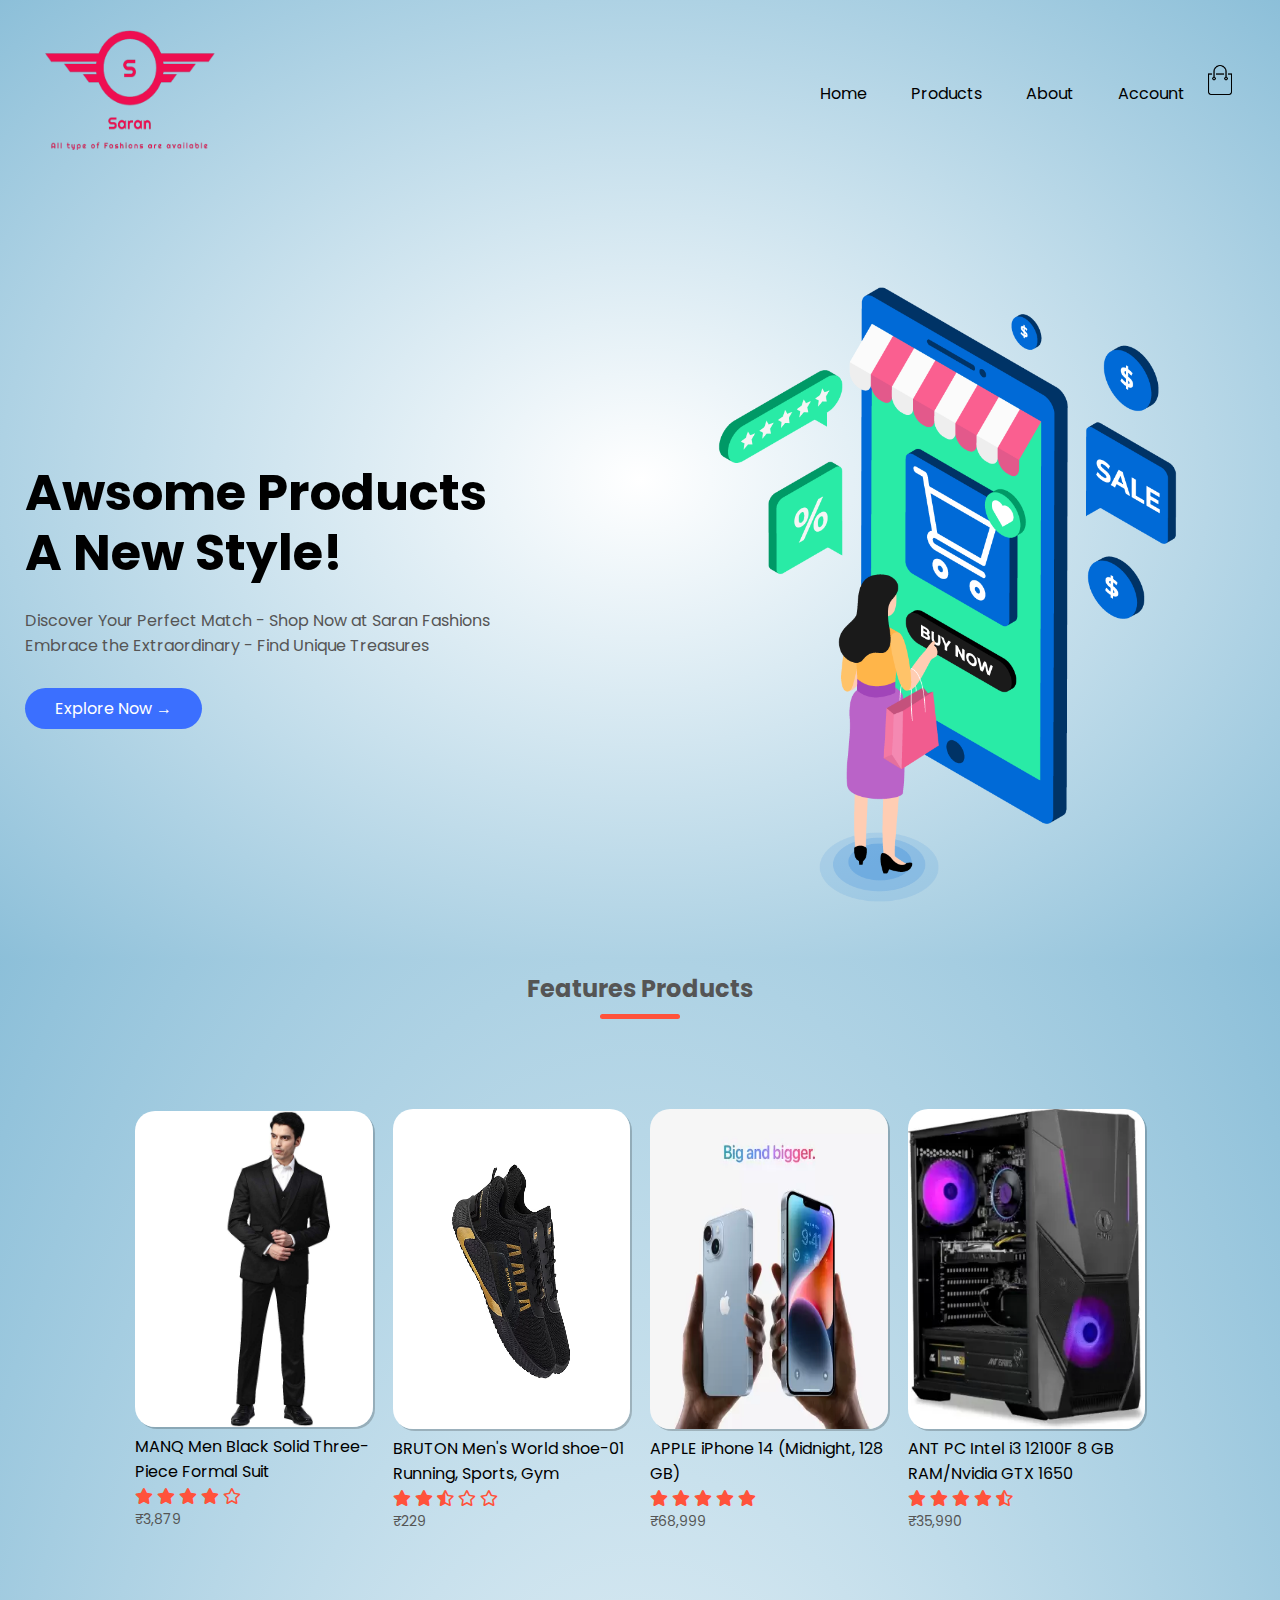
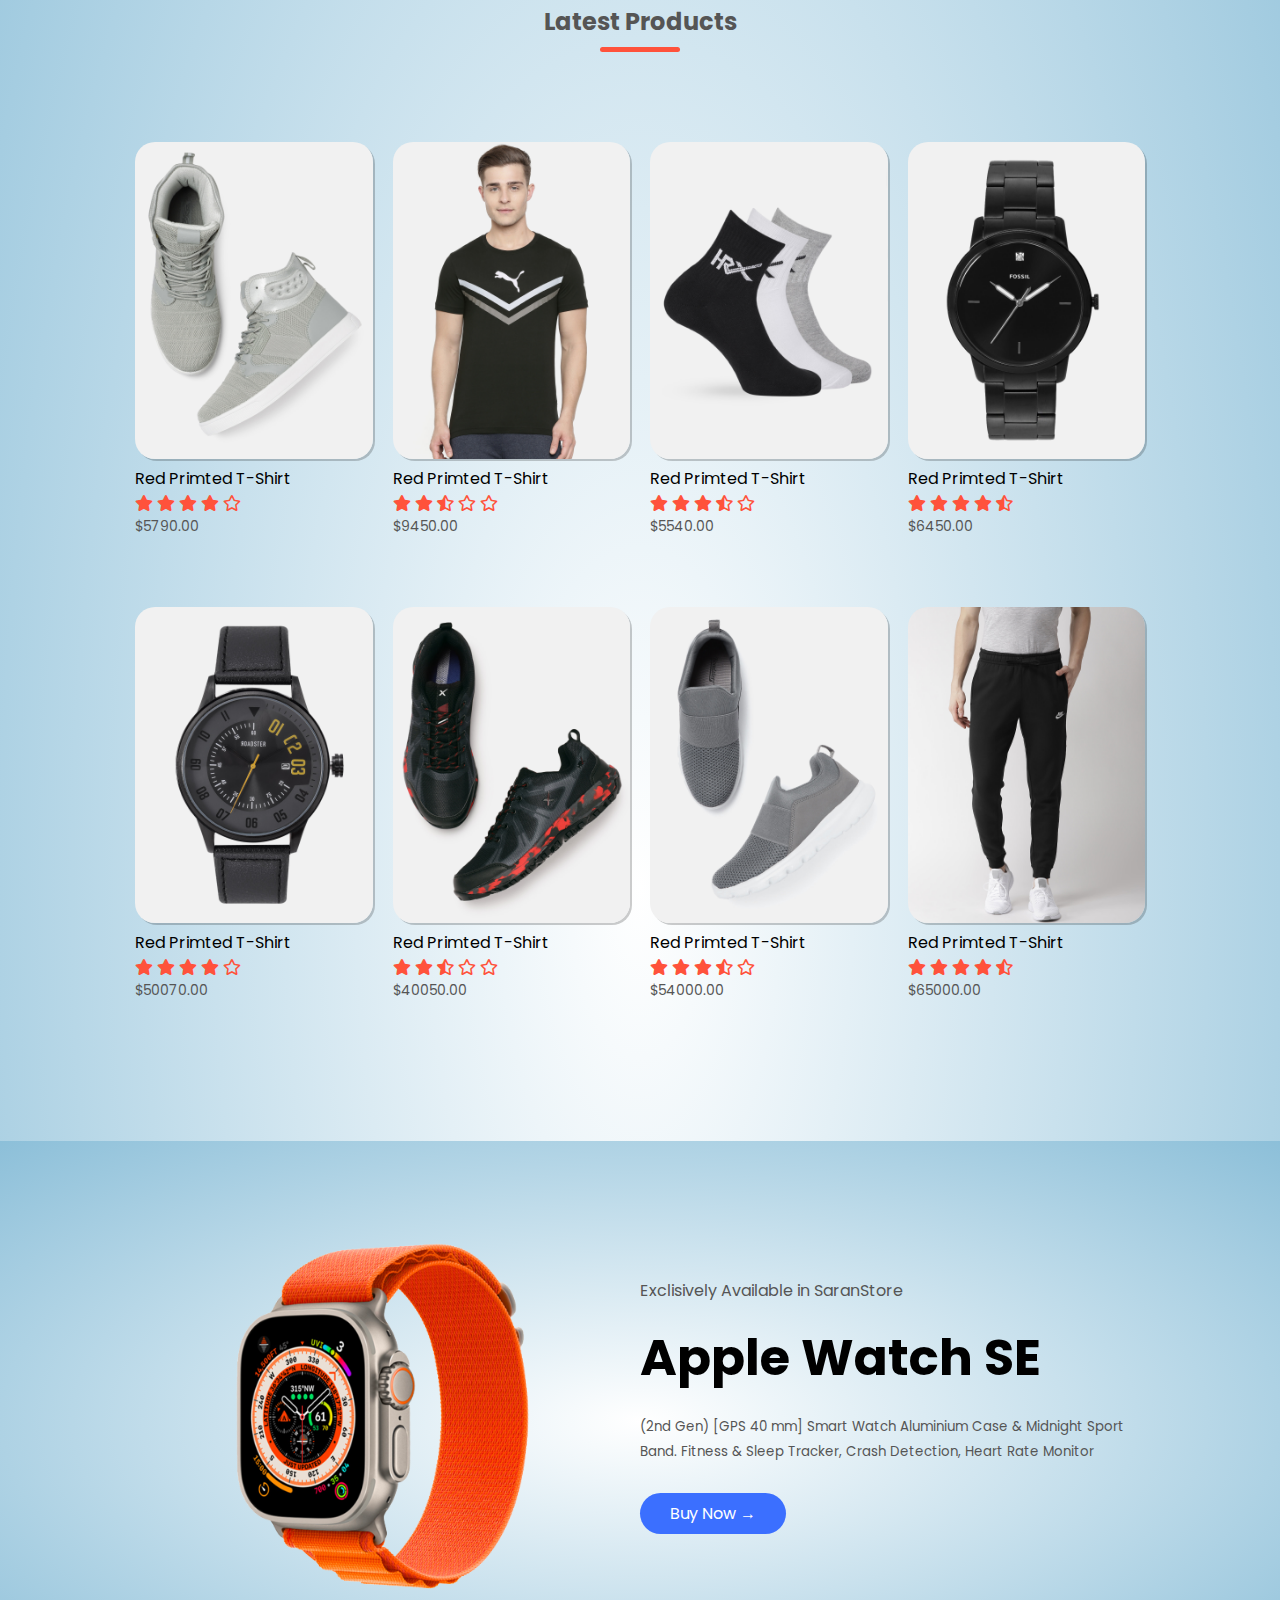
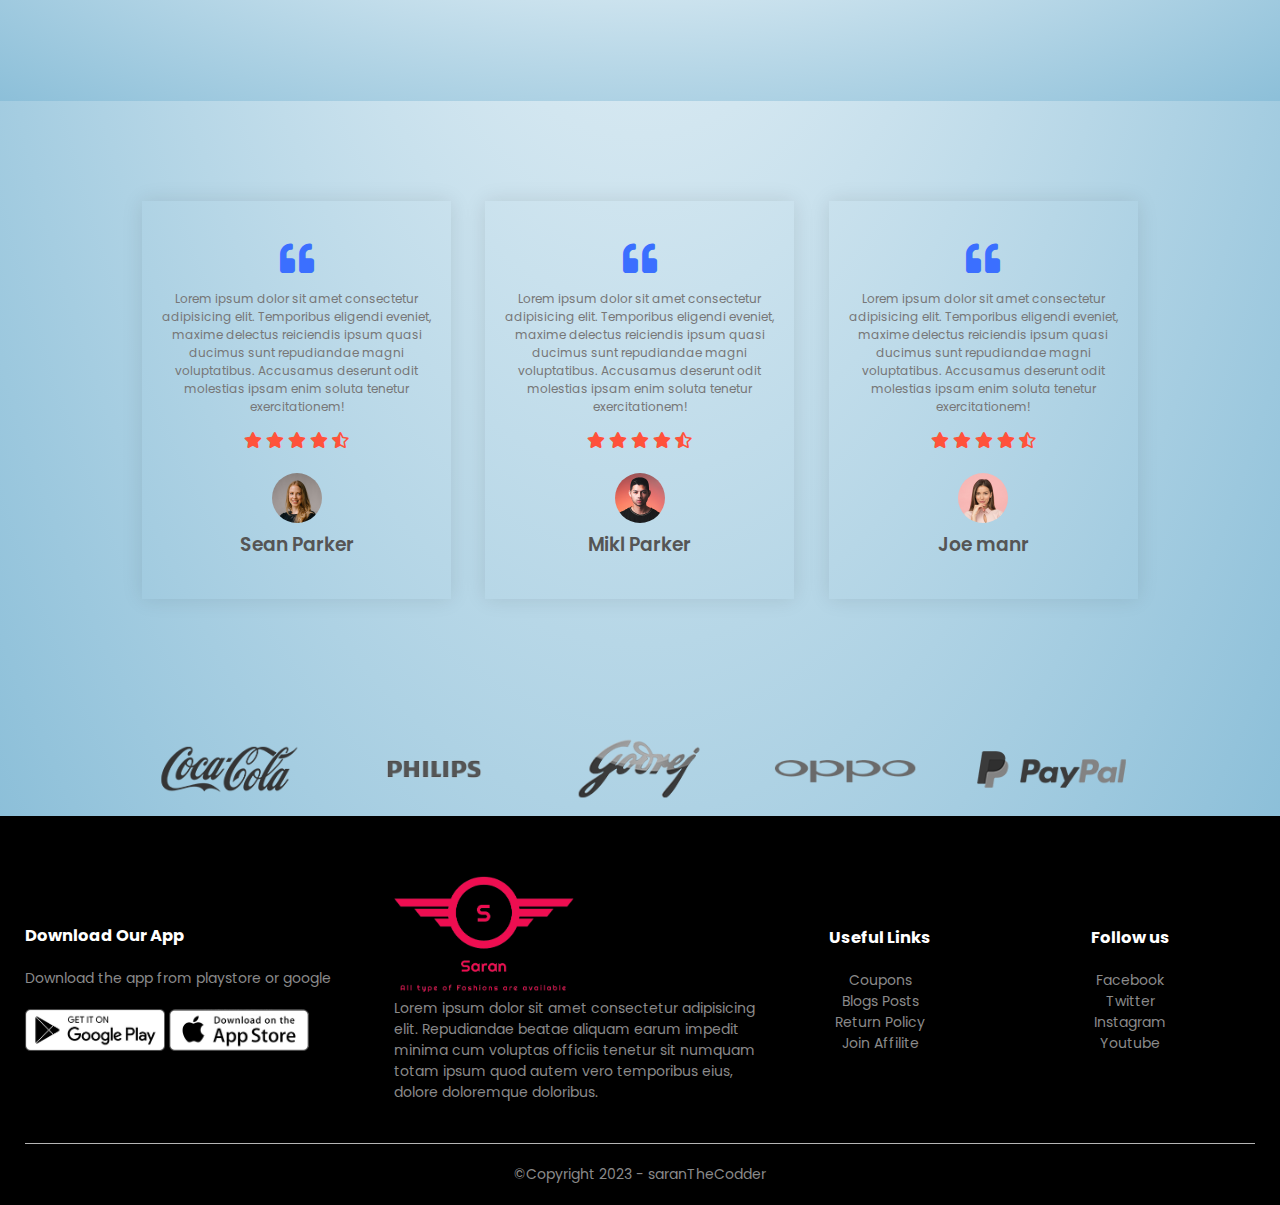
<file: index.html>
<!DOCTYPE html>
<html lang="en">
<head>
    <meta charset="UTF-8">
    <meta http-equiv="X-UA-Compatible" content="IE=edge">
    <meta name="viewport" content="width=device-width, initial-scale=1.0">
    <title>Ecommerce Web Design</title>
    <link rel="stylesheet" href="style.css">
    <link rel="preconnect" href="https://fonts.googleapis.com">
    <link rel="preconnect" href="https://fonts.gstatic.com" crossorigin>
    <link href="https://fonts.googleapis.com/css2?family=Poppins:wght@500&display=swap" rel="stylesheet">
    <link rel="stylesheet" href="https://cdnjs.cloudflare.com/ajax/libs/font-awesome/5.15.3/css/all.min.css">
</head>
<body>
    <div class="header">

    <div class="container">
        
        <div class="navbar">
            <div class="logo">
                <img src="./imageslogo/Saranlogoup.png" width="170px" height="120px">
            </div>
            <nav>
                <ul id="MenuItems">
                    <li><a href="/index.html">Home</a></li>
                    <li><a href="./pages/products.html">Products</a></li>
                    <li><a href="#foot">About</a></li>
                    <!-- <li><a href="#">Contact</a></li> -->
                    <li><a href="./pages/account.html">Account</a></li>
                </ul>
            </nav>
            <a href="./pages/cart.html"><img src="./images/cart.png" width="30px" height="30px"></a>
            <img src="./images/menu.png" class="menu-icon" onclick="menutoggle()">
        </div>
        <div class="row">
            <div class="col-2">
                <h1>Awsome Products<br>A New Style!</h1>
                <p>Discover Your Perfect Match - Shop Now at Saran Fashions <br>Embrace the Extraordinary - Find Unique Treasures</p>
                <a href="#explore" class="btn">Explore Now &#8594</a>
            </div>
            <div class="col-2">
                <img src="./imageslogo/header.png">
            </div>
        </div>
    </div>  
</div>
    
    <!-- ======================== Features Categories ====================== -->
    <!-- <div class="categories">
        <div class="small-container" >
            <div class="row">
                <div class="col-3">
                    <img src="./images//category-1.jpg" alt="">
                </div>
                <div class="col-3">
                    <img src="./images//category-2.jpg" alt="">
                </div>
                <div class="col-3">
                    <img src="./images//category-3.jpg" alt="">
                </div>
            </div>
        </div>
    </div> -->

        <!-- ======================== Features Products ====================== -->
<div class="whole">
    <div class="small-container"  id="explore">
        <h2 class="title">Features Products</h2>
        <div class="row">
            <div class="col-4">
               <a href="./pages/product_details_1.html"><img src="./imageslogo/prod-1.jpg" alt="product-1"></a> 
                <h4>MANQ Men Black Solid Three-Piece Formal Suit</h4>
                <div class="rating">
                    <i class="fa fa-star"></i>
                    <i class="fa fa-star" ></i>
                    <i class="fa fa-star"></i>
                    <i class="fa fa-star"></i>
                    <i class="far fa-star"></i>
                </div>
                <p> ₹3,879</p>
            </div>

            <div class="col-4">
                <img src="./imageslogo/prod-2.jpg " height="320px">
                <h4>BRUTON Men's World shoe-01 Running, Sports, Gym</h4>
                <div class="rating">
                    <i class="fa fa-star"></i>
                    <i class="fa fa-star" ></i>
                    <i class="fas fa-star-half-alt"></i>
                    <i class="far fa-star"></i>
                    <i class="far fa-star"></i>
                </div>
                <p> ₹229</p>
            </div>

            <div class="col-4">
                <img src="./imageslogo/prod-3.webp" height="320px">
                <h4>APPLE iPhone 14 (Midnight, 128 GB)</h4>
                <div class="rating">
                    <i class="fa fa-star"></i>
                    <i class="fa fa-star" ></i>
                    <i class="fa fa-star"></i>
                    <i class="fa fa-star"></i>
                    <i class="fa fa-star"></i>
                </div>
                <p>₹68,999</p>
            </div>

            <div class="col-4">
                <img src="./imageslogo/prod-4.webp" height="320px">
                <h4>ANT PC Intel i3 12100F 8 GB RAM/Nvidia GTX 1650 </h4>
                <div class="rating">
                    <i class="fa fa-star"></i>
                    <i class="fa fa-star" ></i>
                    <i class="fa fa-star"></i>
                    <i class="fa fa-star"></i>
                    <i class="fas fa-star-half-alt"></i>
                </div>
                <p>₹35,990</p>
            </div>

        </div>
        <h2 class="title">Latest Products</h2>
        <div class="row">
            <div class="col-4">
                <img src="./images/product-5.jpg" alt="">
                <h4>Red Primted T-Shirt</h4>
                <div class="rating">
                    <i class="fa fa-star"></i>
                    <i class="fa fa-star" ></i>
                    <i class="fa fa-star"></i>
                    <i class="fa fa-star"></i>
                    <i class="far fa-star"></i>
                </div>
                <p>$5790.00</p>
            </div>

            <div class="col-4">
                <img src="./images/product-6.jpg" alt="">
                <h4>Red Primted T-Shirt</h4>
                <div class="rating">
                    <i class="fa fa-star"></i>
                    <i class="fa fa-star" ></i>
                    <i class="fas fa-star-half-alt"></i>
                    <i class="far fa-star"></i>
                    <i class="far fa-star"></i>
                </div>
                <p>$9450.00</p>
            </div>

            <div class="col-4">
                <img src="./images/product-7.jpg" alt="">
                <h4>Red Primted T-Shirt</h4>
                <div class="rating">
                    <i class="fa fa-star"></i>
                    <i class="fa fa-star" ></i>
                    <i class="fa fa-star"></i>
                    <i class="fas fa-star-half-alt"></i>
                    <i class="far fa-star"></i>
                </div>
                <p>$5540.00</p>
            </div>

            <div class="col-4">
                <img src="./images/product-8.jpg" alt="">
                <h4>Red Primted T-Shirt</h4>
                <div class="rating">
                    <i class="fa fa-star"></i>
                    <i class="fa fa-star" ></i>
                    <i class="fa fa-star"></i>
                    <i class="fa fa-star"></i>
                    <i class="fas fa-star-half-alt"></i>
                </div>
                <p>$6450.00</p>
            </div>
            <div class="row">
                <div class="col-4">
                    <img src="./images//product-9.jpg" alt="">
                    <h4>Red Primted T-Shirt</h4>
                    <div class="rating">
                        <i class="fa fa-star"></i>
                        <i class="fa fa-star" ></i>
                        <i class="fa fa-star"></i>
                        <i class="fa fa-star"></i>
                        <i class="far fa-star"></i>
                    </div>
                    <p>$50070.00</p>
                </div>
    
                <div class="col-4">
                    <img src="./images//product-10.jpg" alt="">
                    <h4>Red Primted T-Shirt</h4>
                    <div class="rating">
                        <i class="fa fa-star"></i>
                        <i class="fa fa-star" ></i>
                        <i class="fas fa-star-half-alt"></i>
                        <i class="far fa-star"></i>
                        <i class="far fa-star"></i>
                    </div>
                    <p>$40050.00</p>
                </div>
    
                <div class="col-4">
                    <img src="./images/product-11.jpg" alt="">
                    <h4>Red Primted T-Shirt</h4>
                    <div class="rating">
                        <i class="fa fa-star"></i>
                        <i class="fa fa-star" ></i>
                        <i class="fa fa-star"></i>
                        <i class="fas fa-star-half-alt"></i>
                        <i class="far fa-star"></i>
                    </div>
                    <p>$54000.00</p>
                </div>
    
                <div class="col-4">
                    <img src="./images/product-12.jpg" alt="">
                    <h4>Red Primted T-Shirt</h4>
                    <div class="rating">
                        <i class="fa fa-star"></i>
                        <i class="fa fa-star" ></i>
                        <i class="fa fa-star"></i>
                        <i class="fa fa-star"></i>
                        <i class="fas fa-star-half-alt"></i>
                    </div>
                    <p>$65000.00</p>
                </div>
    
            </div>

        </div>
    </div>

    <!-- ========================== OFFER ============================ -->
    <div class="offer">
        <div class="small-container">
            <div class="row">
                <div class="col-2">
                    <img src="./imageslogo/applewatch-removebg-preview.png" class="offer-img">
                </div>
                <div class="col-2">
                    <p>Exclisively Available in SaranStore</p>
                    <h1>Apple Watch SE</h1>
                    <small> (2nd Gen) [GPS 40 mm] Smart Watch Aluminium Case & Midnight Sport Band. Fitness & Sleep Tracker, Crash Detection, Heart Rate Monitor</small>
                    <a href="#"class="btn">Buy Now &#8594;</a>
                </div>
            </div>
        </div>
    </div>

    <!-- ================================ testimonial ========================== -->
    <div class="testimonial">
        <div class="small-container">
            <div class="row">
                <div class="col-3">
                    <i class="fas fa-quote-left"></i>
                    <p>Lorem ipsum dolor sit amet consectetur adipisicing elit. Temporibus eligendi eveniet, maxime delectus reiciendis ipsum quasi ducimus sunt repudiandae magni voluptatibus. Accusamus deserunt odit molestias ipsam enim soluta tenetur exercitationem!</p>
                    <div class="rating">
                        <i class="fa fa-star"></i>
                        <i class="fa fa-star" ></i>
                        <i class="fa fa-star"></i>
                        <i class="fa fa-star"></i>
                        <i class="fas fa-star-half-alt"></i>
                    </div>
                    <img src="./images/user-1.png" alt="">
                    <h3>Sean Parker</h3>
                </div>

                <div class="col-3">
                    <i class="fas fa-quote-left"></i>
                    <p>Lorem ipsum dolor sit amet consectetur adipisicing elit. Temporibus eligendi eveniet, maxime delectus reiciendis ipsum quasi ducimus sunt repudiandae magni voluptatibus. Accusamus deserunt odit molestias ipsam enim soluta tenetur exercitationem!</p>
                    <div class="rating">
                        <i class="fa fa-star"></i>
                        <i class="fa fa-star" ></i>
                        <i class="fa fa-star"></i>
                        <i class="fa fa-star"></i>
                        <i class="fas fa-star-half-alt"></i>
                    </div>
                    <img src="./images/user-2.png" alt="">
                    <h3>Mikl Parker</h3>
                </div>

                <div class="col-3">
                    <i class="fas fa-quote-left"></i>
                    <p>Lorem ipsum dolor sit amet consectetur adipisicing elit. Temporibus eligendi eveniet, maxime delectus reiciendis ipsum quasi ducimus sunt repudiandae magni voluptatibus. Accusamus deserunt odit molestias ipsam enim soluta tenetur exercitationem!</p>
                    <div class="rating">
                        <i class="fa fa-star"></i>
                        <i class="fa fa-star" ></i>
                        <i class="fa fa-star"></i>
                        <i class="fa fa-star"></i>
                        <i class="fas fa-star-half-alt"></i>
                    </div>
                    <img src="./images/user-3.png" alt="">
                    <h3>Joe manr</h3>
                </div>
            </div>
        </div>
    </div>

    <!-- ============================ Brands ================= -->
    <div class="brands">
        <div class="small-container">
            <div class="row">
                <div class="col-5">
                    <img src="./images/logo-coca-cola.png" alt="">
                </div>
                <div class="col-5">
                    <img src="./images/logo-philips.png" alt="">
                </div>
                <div class="col-5">
                    <img src="./images/logo-godrej.png" alt="">
                </div>
                <div class="col-5">
                    <img src="./images/logo-oppo.png" alt="">
                </div>
                <div class="col-5">
                    <img src="./images/logo-paypal.png" alt="">
                </div>
            </div>
        </div>
    </div>
</div>
    <!-- ============================ Footer ========================== -->

    <div class="footer" id="foot">
        <div class="container">
            <div class="row">
                <div class="footer-col-1">
                    <h3>Download Our App</h3>
                    <p>Download the app from playstore or google</p>
                    <div class="app-logo">
                        <img src="./images/play-store.png" alt="">
                        <img src="./images/app-store.png" alt="">
                    </div>
                </div>
                <div class="footer-col-2">
                    <img src="./imageslogo/Saranlogoup.png" alt="">
                    <p>Lorem ipsum dolor sit amet consectetur adipisicing elit. Repudiandae beatae aliquam earum impedit minima cum voluptas officiis tenetur sit numquam totam ipsum quod autem vero temporibus eius, dolore doloremque doloribus.</p>
                </div>
                <div class="footer-col-3">
                    <h3>Useful Links</h3>
                    <ul>
                        <li>Coupons</li>
                        <li>Blogs Posts</li>
                        <li>Return Policy</li>
                        <li>Join Affilite</li>
                    </ul>
                </div>
                <div class="footer-col-3">
                    <h3>Follow us</h3>
                    <ul>
                        <li>Facebook</li>
                        <li>Twitter</li>
                        <li>Instagram</li>
                        <li>Youtube</li>
                    </ul>
                </div>
            </div>
            <hr>
            <p class="copyright">&copy;Copyright 2023 - saranTheCodder</p>
        </div>
    </div>
    <script src="script.js"></script>
</body>
</html>
</file>
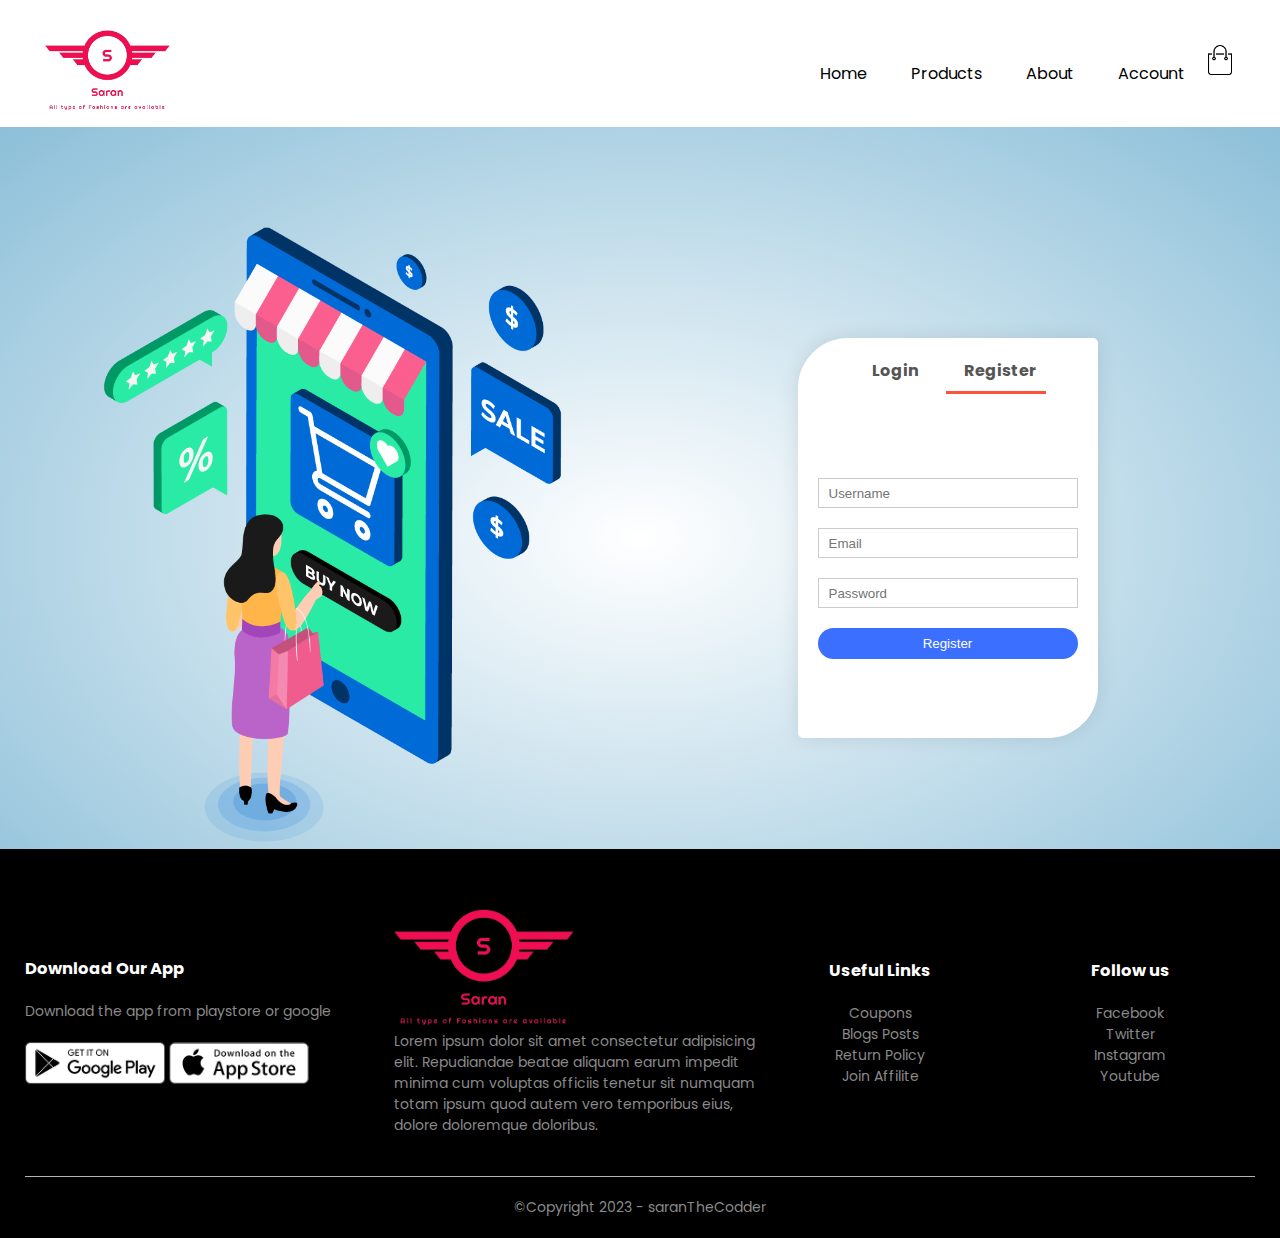
<file: pages/account.html>
<!DOCTYPE html>
<html lang="en">
<head>
    <meta charset="UTF-8">
    <meta http-equiv="X-UA-Compatible" content="IE=edge">
    <meta name="viewport" content="width=device-width, initial-scale=1.0">
    <title>Saran Store</title>
    <link rel="stylesheet" href="../style.css">
    <link rel="preconnect" href="https://fonts.googleapis.com">
    <link rel="preconnect" href="https://fonts.gstatic.com" crossorigin>
    <link href="https://fonts.googleapis.com/css2?family=Poppins:wght@500&display=swap" rel="stylesheet">
    <link rel="stylesheet" href="https://cdnjs.cloudflare.com/ajax/libs/font-awesome/5.15.3/css/all.min.css">
</head>
<body>
    <div class="container">
        
        <div class="navbar">
            <div class="logo">
                <img src="../imageslogo/Saranlogoup.png" width="125px">
            </div>
            <nav>
                <ul id="MenuItems">
                    <li><a href="/index.html">Home</a></li>
                    <li><a href="../pages/products.html">Products</a></li>
                    <li><a href="#foot">About</a></li>
                    <li><a href="../pages/account.html">Account</a></li>
                </ul>
            </nav>
            <a href="./cart.html"><img src="../images/cart.png" width="30px" height="30px"></a>
            <img src="../images/menu.png" class="menu-icon" onclick="menutoggle()">
        </div>
    </div> 

    <!-- ================= account page ============= -->

    <div class="accountpage">
        <div class="container">
            <div class="row">
                <div class="col-2">
                    <img src="../imageslogo/header.png" width="100%">
                </div>

                <div class="col-2">
                    <div class="form-container">
                        <div class="form-btn">
                            <span onclick="login()">Login</span>
                            <span onclick="register()">Register</span>
                            <hr id="Indicator">
                        </div>
                        
                        <form id="LoginForm">
                            <input type="text" placeholder="Username">
                            <input type="password" placeholder="Password">
                            <button type="submit" class="btn">Login</button>
                            <a href="">Forgot Password</a>
                        </form>
                        
                        <form id="RegForm">
                            <input type="text" placeholder="Username">
                            <input type="email" placeholder="Email">
                            <input type="password" placeholder="Password">
                            <button type="submit" class="btn">Register</button>
                        </form>
                        
                    </div>
                </div>
            </div>
        </div>
    </div>

    
    <!-- ============================ Footer ========================== -->

    <div class="footer" id="foot">
        <div class="container">
            <div class="row">
                <div class="footer-col-1">
                    <h3>Download Our App</h3>
                    <p>Download the app from playstore or google</p>
                    <div class="app-logo">
                        <img src="../images/play-store.png" alt="">
                        <img src="../images/app-store.png" alt="">
                    </div>
                </div>
                <div class="footer-col-2">
                    <img src="../imageslogo/Saranlogoup.png" alt="">
                    <p>Lorem ipsum dolor sit amet consectetur adipisicing elit. Repudiandae beatae aliquam earum impedit minima cum voluptas officiis tenetur sit numquam totam ipsum quod autem vero temporibus eius, dolore doloremque doloribus.</p>
                </div>
                <div class="footer-col-3">
                    <h3>Useful Links</h3>
                    <ul>
                        <li>Coupons</li>
                        <li>Blogs Posts</li>
                        <li>Return Policy</li>
                        <li>Join Affilite</li>
                    </ul>
                </div>
                <div class="footer-col-3">
                    <h3>Follow us</h3>
                    <ul>
                        <li>Facebook</li>
                        <li>Twitter</li>
                        <li>Instagram</li>
                        <li>Youtube</li>
                    </ul>
                </div>
            </div>
            <hr>
            <p class="copyright">&copy;Copyright 2023 - saranTheCodder</p>
        </div>
    </div>
    <script src="../script.js"></script>
    <script>
        var LoginForm = document.getElementById("LoginForm");
        var RegForm = document.getElementById("RegForm");
        var Indicator = document.getElementById("Indicator");
    
        function register(){
            console.log("register");
            RegForm.style.transform = "translateX(0px)";
            LoginForm.style.transform = "translateX(0px)";
            Indicator.style.transform = "translateX(100px)";
        }
    
        function login(){
            console.log("login");
            RegForm.style.transform = "translateX(300px)";
            LoginForm.style.transform = "translateX(300px)";
            Indicator.style.transform = "translateX(0px)";
        }
    </script>
    
</body>
</html>
</file>
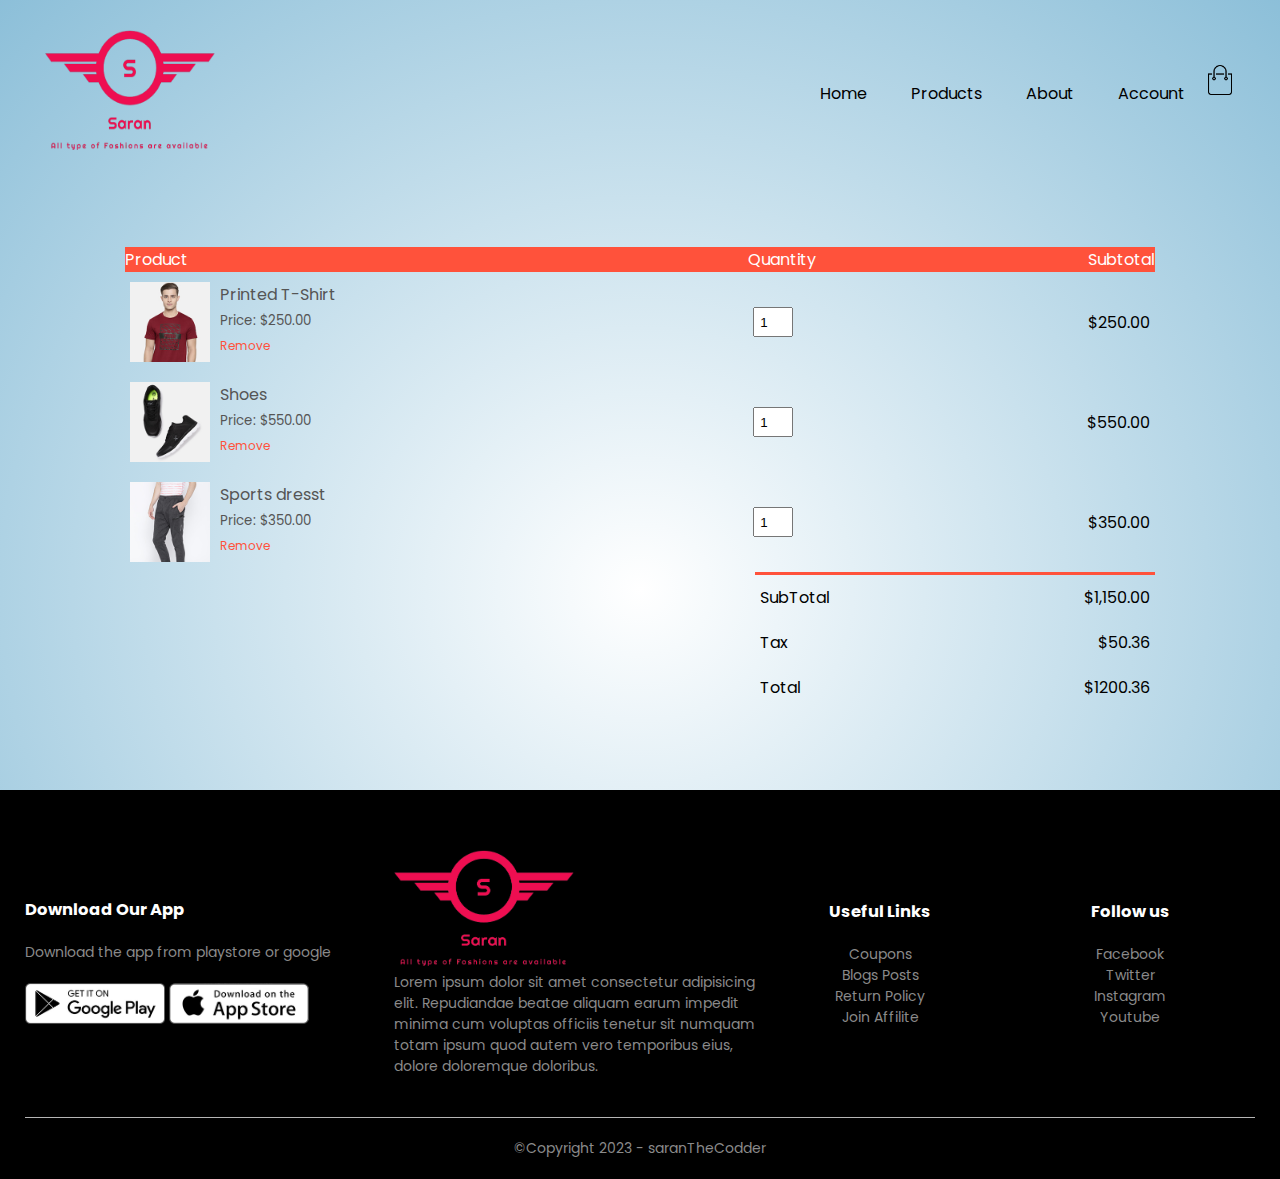
<file: pages/cart.html>
<!DOCTYPE html>
<html lang="en">
<head>
    <meta charset="UTF-8">
    <meta http-equiv="X-UA-Compatible" content="IE=edge">
    <meta name="viewport" content="width=device-width, initial-scale=1.0">
    <title>Saran Store</title>
    <link rel="stylesheet" href="../style.css">
    <link rel="preconnect" href="https://fonts.googleapis.com">
    <link rel="preconnect" href="https://fonts.gstatic.com" crossorigin>
    <link href="https://fonts.googleapis.com/css2?family=Poppins:wght@500&display=swap" rel="stylesheet">
    <link rel="stylesheet" href="https://cdnjs.cloudflare.com/ajax/libs/font-awesome/5.15.3/css/all.min.css">
</head>
<body style="background: radial-gradient(#fff,var(--body-color));">
    <div class="container">
        
        <div class="navbar">
            <div class="logo">
                <img src="../imageslogo/Saranlogoup.png" width="170px" height="120px">
            </div>
            <nav>
                <ul id="MenuItems">
                    <li><a href="/index.html">Home</a></li>
                    <li><a href="../pages/products.html">Products</a></li>
                    <li><a href="#foot">About</a></li>
                    <li><a href="../pages/account.html">Account</a></li>
                </ul>
            </nav>
            <a href="./cart.html"><img src="../images/cart.png" width="30px" height="30px"></a>
            <img src="../images/menu.png" class="menu-icon" onclick="menutoggle()">
        </div>
    </div>  
    <!-- ============ cart items details ================== -->
    <div class="small-container cart-page">
        <table>
            <tr>
                <th>Product</th>
                <th>Quantity</th>
                <th>Subtotal</th>
            </tr>
            <tr>
                <td>
                    <div class="cart-info">
                        <img src="../images/buy-1.jpg" alt="">
                        <div>
                            <p>Printed T-Shirt</p>
                            <small>Price: $250.00</small>
                            <br>
                            <a href="">Remove</a>
                        </div>
                    </div>
                </td>
                <td> <input type="number" value="1"></td>
                <td>$250.00</td>
            </tr>

            <tr>
                <td>
                    <div class="cart-info">
                        <img src="../images/buy-2.jpg" alt="">
                        <div>
                            <p>Shoes</p>
                            <small>Price: $550.00</small>
                            <br>
                            <a href="">Remove</a>
                        </div>
                    </div>
                </td>
                <td> <input type="number" value="1"></td>
                <td>$550.00</td>
            </tr>

            <tr>
                <td>
                    <div class="cart-info">
                        <img src="../images/buy-3.jpg" alt="">
                        <div>
                            <p>Sports dresst</p>
                            <small>Price: $350.00</small>
                            <br>
                            <a href="">Remove</a>
                        </div>
                    </div>
                </td>
                <td> <input type="number" value="1"></td>
                <td>$350.00</td>
            </tr>

        </table>

        <div class="total-price">
            <table>
                <tr>
                    <td>SubTotal</td>
                    <td>$1,150.00</td>
                </tr>

                <tr>
                    <td>Tax</td>
                    <td>$50.36</td>
                </tr>

                <tr>
                    <td>Total</td>
                    <td>$1200.36</td>
                </tr>
            </table>
        </div>
    </div>

    <!-- ============================ Footer ========================== -->

    <div class="footer" id="foot" style="margin-top: 0;">
        <div class="container">
            <div class="row">
                <div class="footer-col-1">
                    <h3>Download Our App</h3>
                    <p>Download the app from playstore or google</p>
                    <div class="app-logo">
                        <img src="../images/play-store.png" alt="">
                        <img src="../images/app-store.png" alt="">
                    </div>
                </div>
                <div class="footer-col-2">
                    <img src="../imageslogo/Saranlogoup.png" alt="">
                    <p>Lorem ipsum dolor sit amet consectetur adipisicing elit. Repudiandae beatae aliquam earum impedit minima cum voluptas officiis tenetur sit numquam totam ipsum quod autem vero temporibus eius, dolore doloremque doloribus.</p>
                </div>
                <div class="footer-col-3">
                    <h3>Useful Links</h3>
                    <ul>
                        <li>Coupons</li>
                        <li>Blogs Posts</li>
                        <li>Return Policy</li>
                        <li>Join Affilite</li>
                    </ul>
                </div>
                <div class="footer-col-3">
                    <h3>Follow us</h3>
                    <ul>
                        <li>Facebook</li>
                        <li>Twitter</li>
                        <li>Instagram</li>
                        <li>Youtube</li>
                    </ul>
                </div>
            </div>
            <hr>
            <p class="copyright">&copy;Copyright 2023 - saranTheCodder</p>
        </div>
    </div>
    <script src="../script.js"></script>
</body>
</html>
</file>
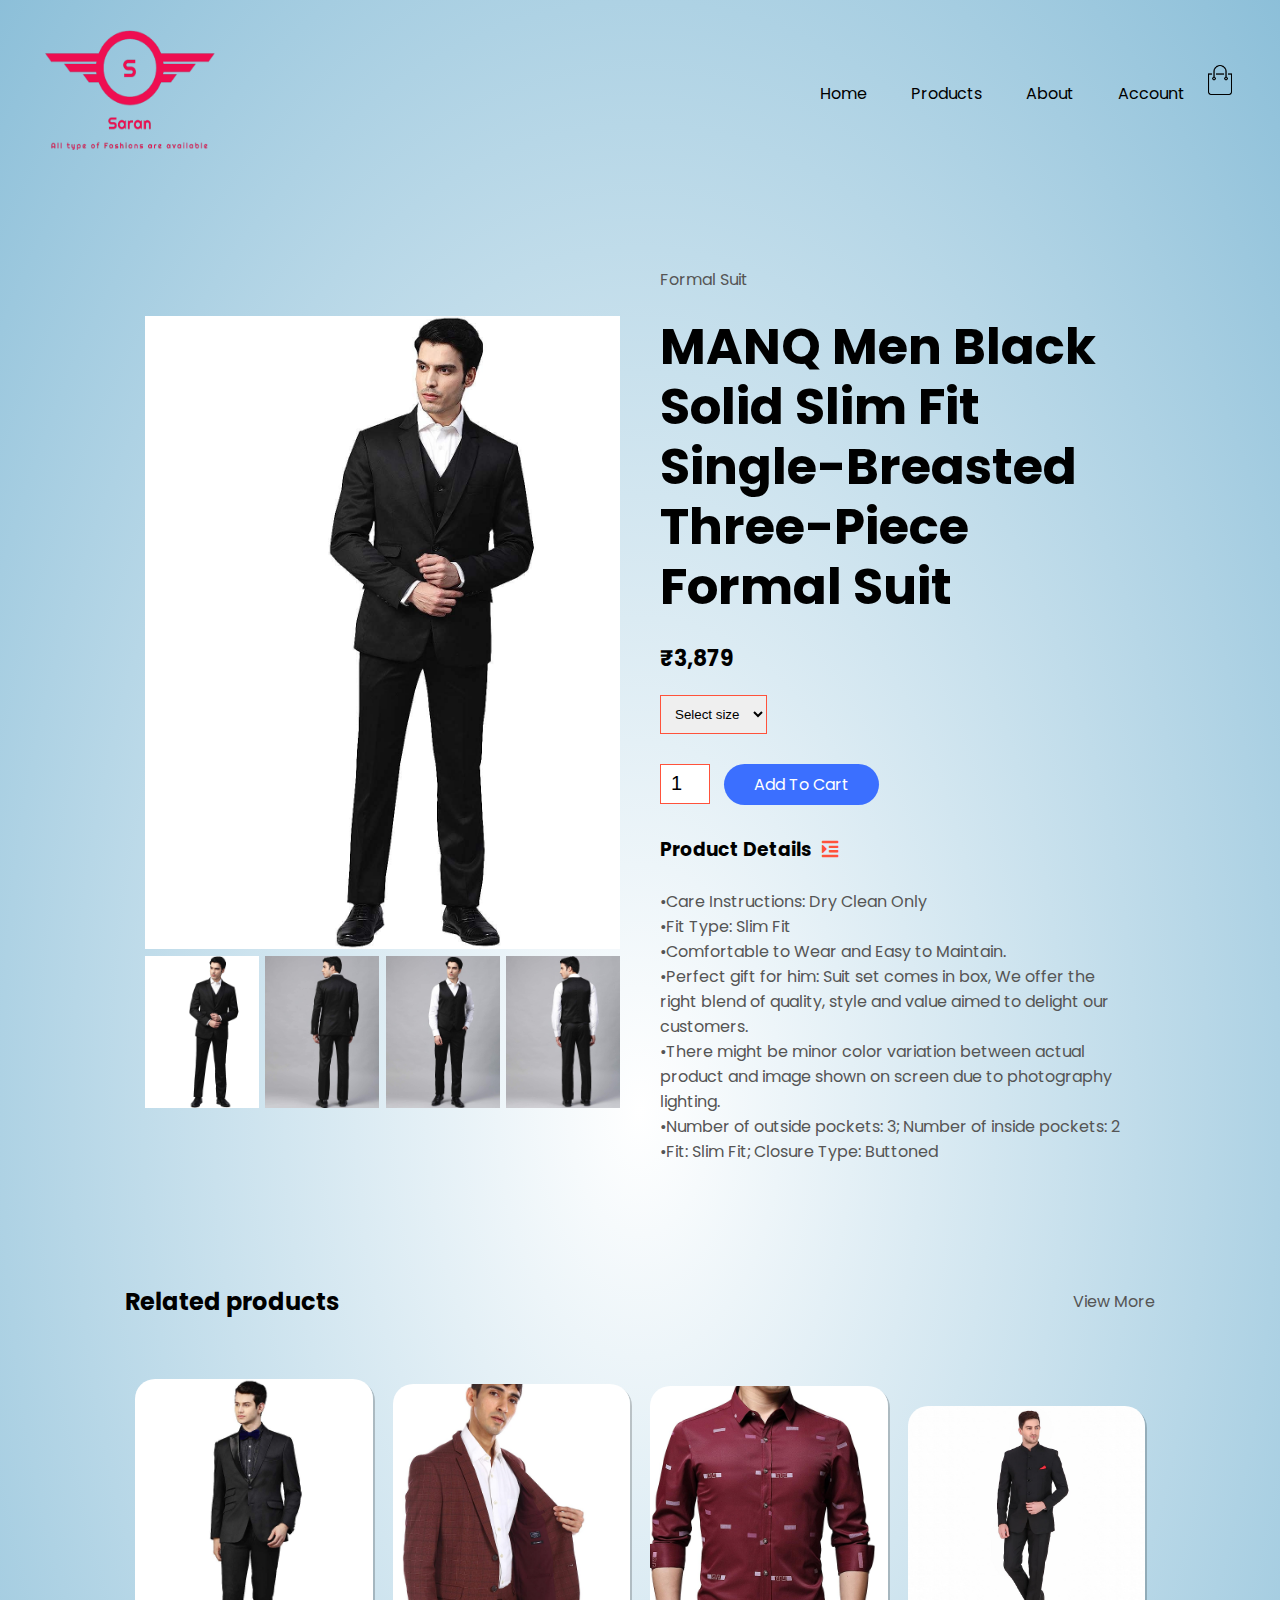
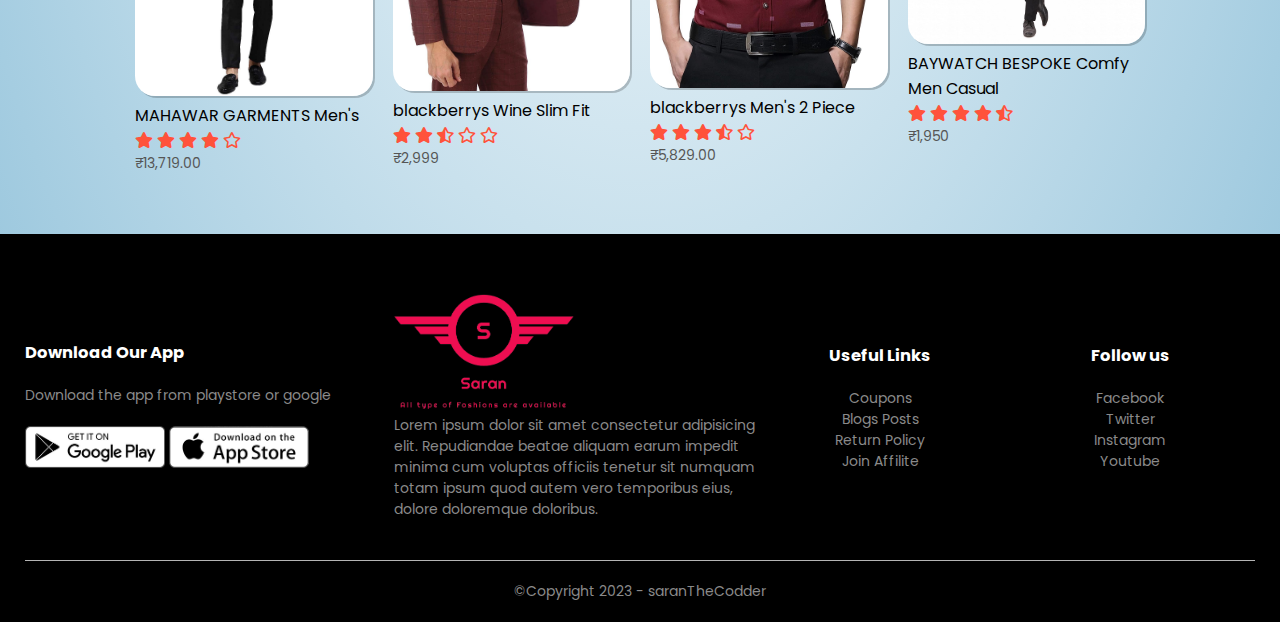
<file: pages/product_details_1.html>
<!DOCTYPE html>
<html lang="en">
<head>
    <meta charset="UTF-8">
    <meta http-equiv="X-UA-Compatible" content="IE=edge">
    <meta name="viewport" content="width=device-width, initial-scale=1.0">
    <title>Saran Store</title>
    <link rel="stylesheet" href="../style.css">
    <link rel="preconnect" href="https://fonts.googleapis.com">
    <link rel="preconnect" href="https://fonts.gstatic.com" crossorigin>
    <link href="https://fonts.googleapis.com/css2?family=Poppins:wght@500&display=swap" rel="stylesheet">
    <link rel="stylesheet" href="https://cdnjs.cloudflare.com/ajax/libs/font-awesome/5.15.3/css/all.min.css">

</head>
<body style="background: radial-gradient(#fff,var(--body-color));">
    <div class="container">
        
        <div class="navbar">
            <div class="logo">
                <img src="../imageslogo/Saranlogoup.png" width="170px" height="120px">
            </div>
            <nav>
                <ul id="MenuItems">
                    <li><a href="/index.html">Home</a></li>
                    <li><a href="../pages/products.html">Products</a></li>
                    <li><a href="#foot">About</a></li>
                    <!-- <li><a href="#">Contact</a></li> -->
                    <li><a href="../pages/account.html">Account</a></li>
                </ul>
            </nav>
            <a href="./cart.html"><img src="../images/cart.png" width="30px" height="30px"></a>
            <img src="../images/menu.png" class="menu-icon" onclick="menutoggle()">
        </div>
    </div>  
    
    <!-- ==================single product details================== -->

    <div class="small-container single-product">
        <div class="row">
            <div class="col-2">
                <img src="../imageslogo/prod-1.jpg" width="100%" id="productImg">

                <div class="small-img-row">
                    <div class="small-img-col">
                        <img src="../imageslogo/prod-1.jpg" width="100%" class="small-img">
                    </div>
                    <div class="small-img-col">
                        <img src="../imageslogo/small-1-prod-1.jpg" width="100%" class="small-img">
                    </div>
                    <div class="small-img-col">
                        <img src="../imageslogo/small-2-prod-1.jpg" width="100%" class="small-img">
                    </div>
                    <div class="small-img-col">
                        <img src="../imageslogo/small-3-prod-1.jpg" width="100%" class="small-img">
                    </div>
                </div>


            </div>
            <div class="col-2">
                <p>Formal Suit</p>
                <h1>MANQ Men Black Solid Slim Fit Single-Breasted Three-Piece Formal Suit</h1>
                <h4>₹3,879</h4>
                <select >
                    <option>Select size</option>
                    <option>XXL</option>
                    <option>XL</option>
                    <option>Large</option>
                    <option>Medium</option>
                    <option>Small</option>
                </select>
                <input type="number" value="1">
                <a href="#" class="btn">Add To Cart</a>
                <h3>Product Details<i class="fa fa-indent"></i></h3>
                <br>
                <p> •Care Instructions: Dry Clean Only <br>
                    •Fit Type: Slim Fit <br>
                    •Comfortable to Wear and Easy to Maintain. <br>
                    •Perfect gift for him: Suit set comes in box, We offer the right blend of quality, style and value aimed to delight our customers. <br>
                    •There might be minor color variation between actual product and image shown on screen due to photography lighting. <br>
                    •Number of outside pockets: 3; Number of inside pockets: 2 <br>
                    •Fit: Slim Fit; Closure Type: Buttoned</p> 
            </div>
        </div>
    </div>
    <!-- ..........title.............. -->
    <div class="small-container">
        <div class="row row-2">
            <h2>Related products</h2>
            <p>View More</p>
        </div>
    </div>

    <!-- ................. products ............ -->
    <div class="small-container">
        <div class="row">
            <div class="col-4">
                <img src="../imageslogo/prod-1_sub-1.jpg" alt="">
                <h4>MAHAWAR GARMENTS Men's </h4>
                <div class="rating">
                    <i class="fa fa-star"></i>
                    <i class="fa fa-star" ></i>
                    <i class="fa fa-star"></i>
                    <i class="fa fa-star"></i>
                    <i class="far fa-star"></i>
                </div>
                <p>₹13,719.00</p>
            </div>

            <div class="col-4">
                <img src="../imageslogo/prod-1_sub-2.jpg" alt="">
                <h4>blackberrys Wine Slim Fit</h4>
                <div class="rating">
                    <i class="fa fa-star"></i>
                    <i class="fa fa-star" ></i>
                    <i class="fas fa-star-half-alt"></i>
                    <i class="far fa-star"></i>
                    <i class="far fa-star"></i>
                </div>
                <p> ₹2,999</p>
            </div>

            <div class="col-4">
                <img src="../imageslogo/prod-1_sub-3.jpg" alt="">
                <h4>blackberrys Men's 2 Piece</h4>
                <div class="rating">
                    <i class="fa fa-star"></i>
                    <i class="fa fa-star" ></i>
                    <i class="fa fa-star"></i>
                    <i class="fas fa-star-half-alt"></i>
                    <i class="far fa-star"></i>
                </div>
                <p>₹5,829.00 </p>
            </div>

            <div class="col-4">
                <img src="../imageslogo/prod-1_sub-4.jpg" alt="">
                <h4>BAYWATCH BESPOKE Comfy Men Casual</h4>
                <div class="rating">
                    <i class="fa fa-star"></i>
                    <i class="fa fa-star" ></i>
                    <i class="fa fa-star"></i>
                    <i class="fa fa-star"></i>
                    <i class="fas fa-star-half-alt"></i>
                </div>
                <p>₹1,950</p>
            </div>

        </div>      
    </div>


    <!-- ============================ Footer ========================== -->

    <div class="footer" id="foot" style="margin: 0px;">
        <div class="container">
            <div class="row">
                <div class="footer-col-1">
                    <h3>Download Our App</h3>
                    <p>Download the app from playstore or google</p>
                    <div class="app-logo">
                        <img src="../images/play-store.png" alt="">
                        <img src="../images/app-store.png" alt="">
                    </div>
                </div>
                <div class="footer-col-2">
                    <img src="../imageslogo/Saranlogoup.png" alt="">
                    <p>Lorem ipsum dolor sit amet consectetur adipisicing elit. Repudiandae beatae aliquam earum impedit minima cum voluptas officiis tenetur sit numquam totam ipsum quod autem vero temporibus eius, dolore doloremque doloribus.</p>
                </div>
                <div class="footer-col-3">
                    <h3>Useful Links</h3>
                    <ul>
                        <li>Coupons</li>
                        <li>Blogs Posts</li>
                        <li>Return Policy</li>
                        <li>Join Affilite</li>
                    </ul>
                </div>
                <div class="footer-col-3">
                    <h3>Follow us</h3>
                    <ul>
                        <li>Facebook</li>
                        <li>Twitter</li>
                        <li>Instagram</li>
                        <li>Youtube</li>
                    </ul>
                </div>
            </div>
            <hr>
            <p class="copyright">&copy;Copyright 2023 - saranTheCodder</p>
        </div>
    </div>
    <script src="../script.js"></script>
    <script>
        var productImg = document.getElementById("productImg");
var smallImg = document.getElementsByClassName("small-img");

smallImg[0].onclick = function(){
    productImg.src = smallImg[0].src;
}

smallImg[1].onclick = function(){
    productImg.src = smallImg[1].src;
}

smallImg[2].onclick = function(){
    productImg.src = smallImg[2].src;
}

smallImg[3].onclick = function(){
    productImg.src = smallImg[3].src;
}

</script>
</body>
</html>
</file>
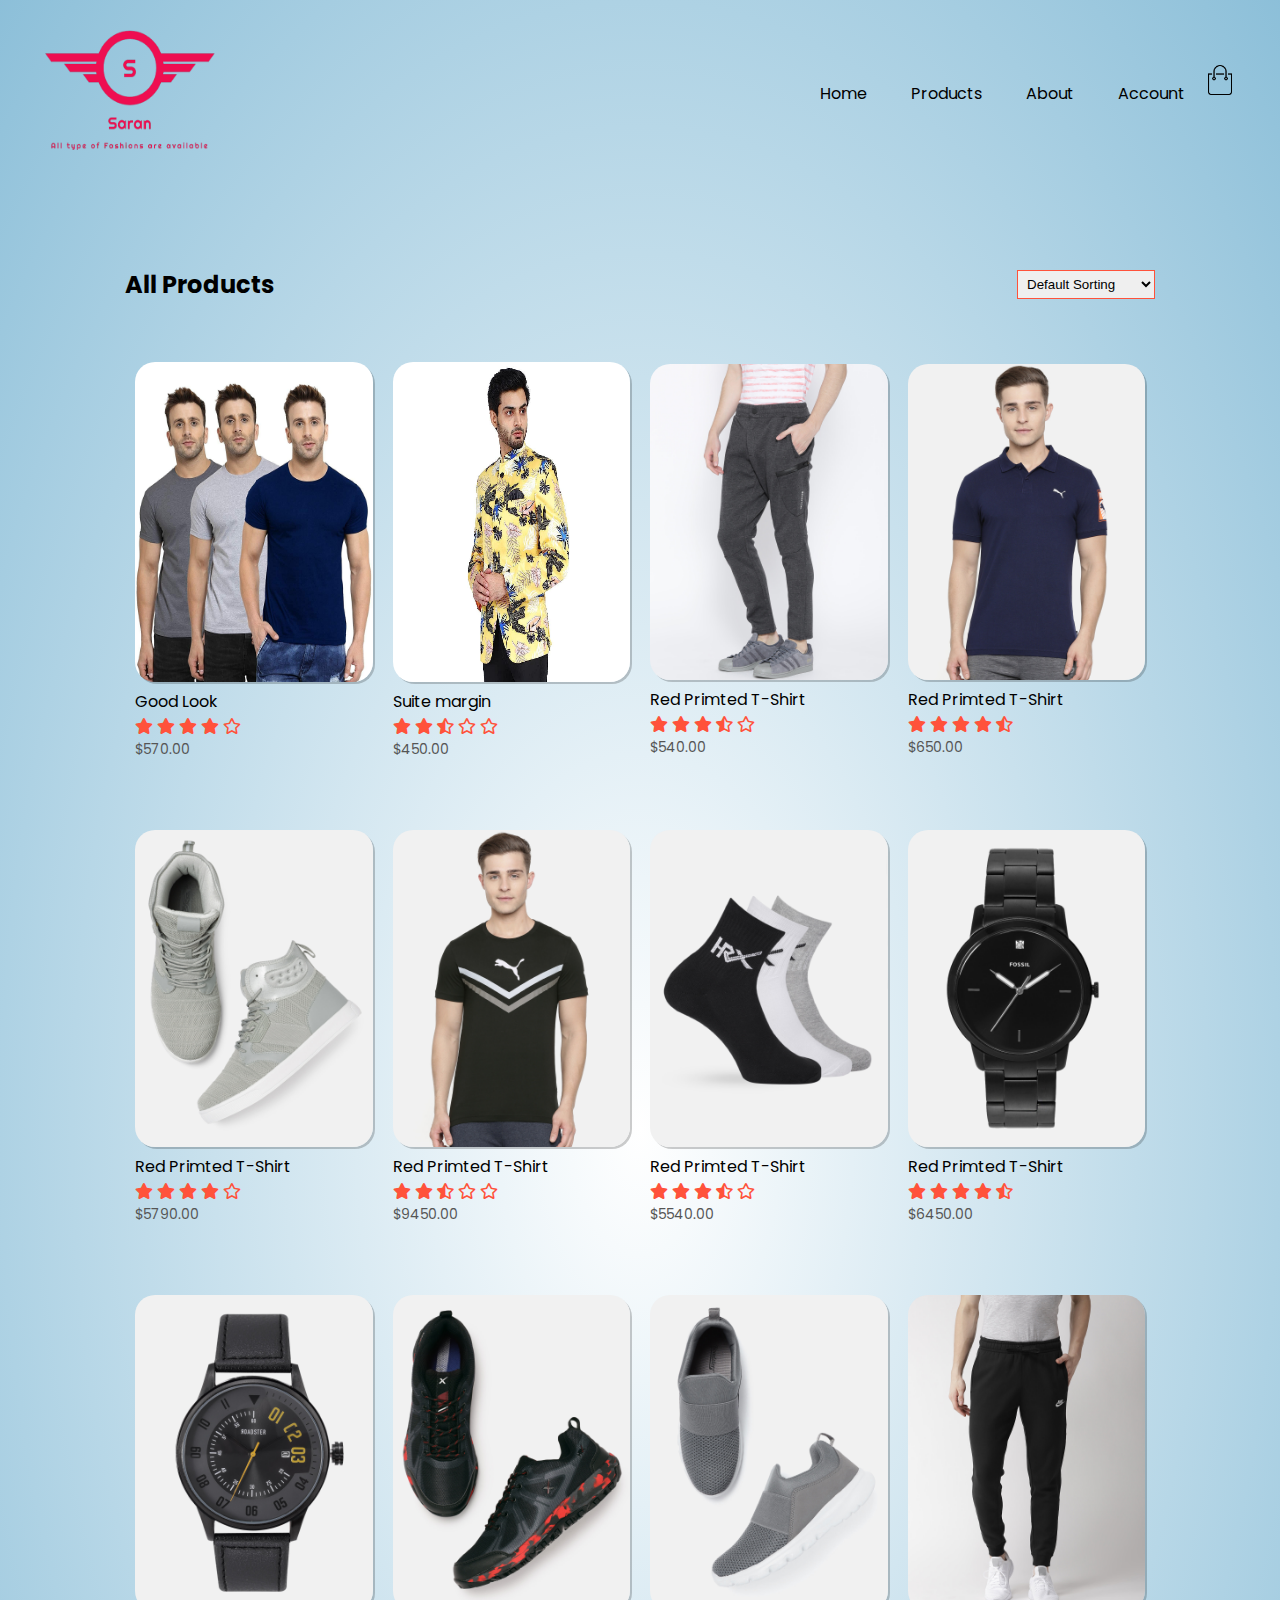
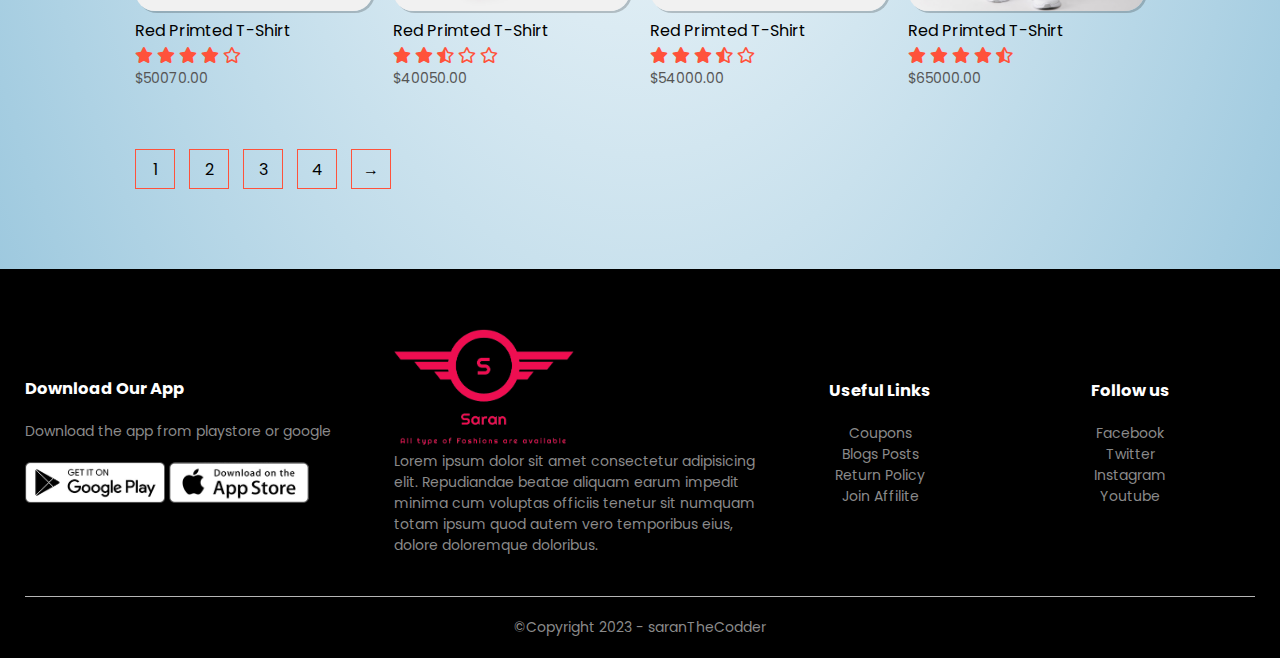
<file: pages/products.html>
<!DOCTYPE html>
<html lang="en">
<head>
    <meta charset="UTF-8">
    <meta http-equiv="X-UA-Compatible" content="IE=edge">
    <meta name="viewport" content="width=device-width, initial-scale=1.0">
    <title>Saran Store</title>
    <link rel="stylesheet" href="../style.css">
    <link rel="preconnect" href="https://fonts.googleapis.com">
    <link rel="preconnect" href="https://fonts.gstatic.com" crossorigin>
    <link href="https://fonts.googleapis.com/css2?family=Poppins:wght@500&display=swap" rel="stylesheet">
    <link rel="stylesheet" href="https://cdnjs.cloudflare.com/ajax/libs/font-awesome/5.15.3/css/all.min.css">

</head>
<body style="background: radial-gradient(#fff,var(--body-color));">
    <div class="container">
        
        <div class="navbar">
            <div class="logo">
                <img src="../imageslogo/Saranlogoup.png" width="170px" height="120px">
            </div>
            <nav>
                <ul id="MenuItems">
                    <li><a href="/index.html">Home</a></li>
                    <li><a href="./products.html">Products</a></li>
                    <li><a href="#foot">About</a></li>
                    <!-- <li><a href="#">Contact</a></li> -->
                    <li><a href="./account.html">Account</a></li>
                </ul>
            </nav>
            <a href="./cart.html"><img src="../images/cart.png" width="30px" height="30px"></a>
            <img src="../images/menu.png" class="menu-icon" onclick="menutoggle()">
        </div>
    </div>  
    

    <div class="small-container">
        <div class="row row-2">
            <h2>All Products</h2>
            <select>
                <option>Default Sorting</option>
                <option>Sort by price</option>
                <option>Sort by Popularity</option>
                <option>Sort by rating</option>
                <option>Sort by scale</option>
            </select>
        </div>
        <div class="row ">
            <div class="col-4">
                <img src="../imageslogo/prod-10.jpg" height="320px">
                <h4>Good Look</h4>
                <div class="rating">
                    <i class="fa fa-star"></i>
                    <i class="fa fa-star" ></i>
                    <i class="fa fa-star"></i>
                    <i class="fa fa-star"></i>
                    <i class="far fa-star"></i>
                </div>
                <p>$570.00</p>
            </div>

            <div class="col-4">
                <img src="../imageslogo/prod-11.jpg" height="320px">
                <h4>Suite margin</h4>
                <div class="rating">
                    <i class="fa fa-star"></i>
                    <i class="fa fa-star" ></i>
                    <i class="fas fa-star-half-alt"></i>
                    <i class="far fa-star"></i>
                    <i class="far fa-star"></i>
                </div>
                <p>$450.00</p>
            </div>

            <div class="col-4">
                <img src="../images//product-3.jpg" alt="">
                <h4>Red Primted T-Shirt</h4>
                <div class="rating">
                    <i class="fa fa-star"></i>
                    <i class="fa fa-star" ></i>
                    <i class="fa fa-star"></i>
                    <i class="fas fa-star-half-alt"></i>
                    <i class="far fa-star"></i>
                </div>
                <p>$540.00</p>
            </div>

            <div class="col-4">
                <img src="../images//product-4.jpg" alt="">
                <h4>Red Primted T-Shirt</h4>
                <div class="rating">
                    <i class="fa fa-star"></i>
                    <i class="fa fa-star" ></i>
                    <i class="fa fa-star"></i>
                    <i class="fa fa-star"></i>
                    <i class="fas fa-star-half-alt"></i>
                </div>
                <p>$650.00</p>
            </div>

        </div>      
            <div class="row">
                <div class="col-4">
                    <img src="../images//product-5.jpg" alt="">
                    <h4>Red Primted T-Shirt</h4>
                    <div class="rating">
                        <i class="fa fa-star"></i>
                        <i class="fa fa-star" ></i>
                        <i class="fa fa-star"></i>
                        <i class="fa fa-star"></i>
                        <i class="far fa-star"></i>
                    </div>
                    <p>$5790.00</p>
                </div>
    
                <div class="col-4">
                    <img src="../images//product-6.jpg" alt="">
                    <h4>Red Primted T-Shirt</h4>
                    <div class="rating">
                        <i class="fa fa-star"></i>
                        <i class="fa fa-star" ></i>
                        <i class="fas fa-star-half-alt"></i>
                        <i class="far fa-star"></i>
                        <i class="far fa-star"></i>
                    </div>
                    <p>$9450.00</p>
                </div>
    
                <div class="col-4">
                    <img src="../images//product-7.jpg" alt="">
                    <h4>Red Primted T-Shirt</h4>
                    <div class="rating">
                        <i class="fa fa-star"></i>
                        <i class="fa fa-star" ></i>
                        <i class="fa fa-star"></i>
                        <i class="fas fa-star-half-alt"></i>
                        <i class="far fa-star"></i>
                    </div>
                    <p>$5540.00</p>
                </div>
    
                <div class="col-4">
                    <img src="../images//product-8.jpg" alt="">
                    <h4>Red Primted T-Shirt</h4>
                    <div class="rating">
                        <i class="fa fa-star"></i>
                        <i class="fa fa-star" ></i>
                        <i class="fa fa-star"></i>
                        <i class="fa fa-star"></i>
                        <i class="fas fa-star-half-alt"></i>
                    </div>
                    <p>$6450.00</p>
                </div>
                <div class="row">
                    <div class="col-4">
                        <img src="../images//product-9.jpg" alt="">
                        <h4>Red Primted T-Shirt</h4>
                        <div class="rating">
                            <i class="fa fa-star"></i>
                            <i class="fa fa-star" ></i>
                            <i class="fa fa-star"></i>
                            <i class="fa fa-star"></i>
                            <i class="far fa-star"></i>
                        </div>
                        <p>$50070.00</p>
                    </div>
        
                    <div class="col-4">
                        <img src="../images//product-10.jpg" alt="">
                        <h4>Red Primted T-Shirt</h4>
                        <div class="rating">
                            <i class="fa fa-star"></i>
                            <i class="fa fa-star" ></i>
                            <i class="fas fa-star-half-alt"></i>
                            <i class="far fa-star"></i>
                            <i class="far fa-star"></i>
                        </div>
                        <p>$40050.00</p>
                    </div>
        
                    <div class="col-4">
                        <img src="../images//product-11.jpg" alt="">
                        <h4>Red Primted T-Shirt</h4>
                        <div class="rating">
                            <i class="fa fa-star"></i>
                            <i class="fa fa-star" ></i>
                            <i class="fa fa-star"></i>
                            <i class="fas fa-star-half-alt"></i>
                            <i class="far fa-star"></i>
                        </div>
                        <p>$54000.00</p>
                    </div>
        
                    <div class="col-4">
                        <img src="../images//product-12.jpg" alt="">
                        <h4>Red Primted T-Shirt</h4>
                        <div class="rating">
                            <i class="fa fa-star"></i>
                            <i class="fa fa-star" ></i>
                            <i class="fa fa-star"></i>
                            <i class="fa fa-star"></i>
                            <i class="fas fa-star-half-alt"></i>
                        </div>
                        <p>$65000.00</p>
                    </div>
        
                </div>
    
            </div>
        <div class="page-btn">
            <span>1</span>
            <span>2</span>
            <span>3</span>
            <span>4</span>
            <span>&#8594;</span>
        </div>
    </div>


    <!-- ============================ Footer ========================== -->

    <div class="footer" id="foot" style="margin: 0;">
        <div class="container">
            <div class="row">
                <div class="footer-col-1">
                    <h3>Download Our App</h3>
                    <p>Download the app from playstore or google</p>
                    <div class="app-logo">
                        <img src="../images/play-store.png" alt="">
                        <img src="../images/app-store.png" alt="">
                    </div>
                </div>
                <div class="footer-col-2">
                    <img src="../imageslogo/Saranlogoup.png" alt="">
                    <p>Lorem ipsum dolor sit amet consectetur adipisicing elit. Repudiandae beatae aliquam earum impedit minima cum voluptas officiis tenetur sit numquam totam ipsum quod autem vero temporibus eius, dolore doloremque doloribus.</p>
                </div>
                <div class="footer-col-3">
                    <h3>Useful Links</h3>
                    <ul>
                        <li>Coupons</li>
                        <li>Blogs Posts</li>
                        <li>Return Policy</li>
                        <li>Join Affilite</li>
                    </ul>
                </div>
                <div class="footer-col-3">
                    <h3>Follow us</h3>
                    <ul>
                        <li>Facebook</li>
                        <li>Twitter</li>
                        <li>Instagram</li>
                        <li>Youtube</li>
                    </ul>
                </div>
            </div>
            <hr>
            <p class="copyright">&copy;Copyright 2023 - saranTheCodder</p>
        </div>
    </div>
    <script src="../script.js"></script>
</body>
</html>
</file>
<file: style.css>
*{
    margin:0;
    padding:0;
    box-sizing:border-box;
}
:root{
    --web-color:#3b6fff;
    --body-color:hsl(200,50%,70%)
}
body{
    font-family: 'Poppins', sans-serif;
}
.navbar{
    display: flex;
    align-items: center;
    padding: 20px
}

nav{
    flex: 1;
    text-align: right;
}

nav ul{
    display: inline-block;
    list-style-type:none; ;
}

nav ul li{
    display: inline-block;
    margin: 20px;
}

a{
    text-decoration: none;
    color: #000000;
}

a:hover{
    color: #ff523b;
    text-decoration:underline ;
    transition: .5s;
}

p{
    color: #555;
}

.logo img{
    position: relative;
    top: 10px;
    transition: transform .5s;
}
.logo img:hover{
    transform: scale(1.5);
}

.container{
    max-width: 1300px;
    margin: auto;
    padding-left:  25px ;
    padding-right: 25px;
}

.categories{
    background: radial-gradient(#fff,var(--body-color));
}

.row{
    display: flex;
    align-items: center;
    flex-wrap: wrap;
    justify-content: space-around;
}

.col-2{
    flex-basis: 50%;
    min-width: 300px;

}

.col-2 img{
    max-width: 100%;
    padding: 50px 0;

}

.col-2 h1{
    font-size: 50px;
    line-height: 60px;
    margin: 25px 0;
}

.btn{
    display: inline-block;
    background: var(--web-color);
    color: #fff;
    padding: 8px 30px;
    margin: 30px 0;
    border-radius: 30px;
    transition: background 0.5s;

}

.btn:hover{
    background: #563434;
}

.header{
    background: radial-gradient(#fff,var(--body-color));
}

.header .row{
    margin-top: 70px;
    
}

.categories{
    margin: 70px 0;
}
.col-3{
    flex-basis: 30%;
    min-width: 250px;
    margin-bottom: 30px;
}

.col-3 img{
    width: 100%; 
}
.small-container{
    max-width: 1080px;
    margin: auto;
    padding: 0 25px;
}
.whole{
    background: radial-gradient(#fff,var(--body-color));

}
.col-4{
    flex-basis: 25%;
    padding: 10px;
    min-width: 200px;
    margin-bottom: 50px;
    transition: transform 0.5s;
}

.col-4 img{
    width: 100%;
    border-radius: 20px;
    box-shadow: 2px 2px rgba(0, 0, 0, 0.2);

}

.title{
    text-align: center;
    margin: 0 auto 80px;
    position: relative;
    line-height: 60px;
    color: #555;
}

.title::after{
    content:'' ;
    background: #ff523b;
    width: 80px;
    height: 5px;
    border-radius:5px ;
    position: absolute;
    bottom: 0;
    left: 50%;
    transform: translateX(-50%);
}

h4{
    columns: #555;
    font-weight: normal;

}

.col-4 p{
    font-size: 14px;

}

.rating .fa,.fas,.far{
    color:#ff523b ;
}

.col-4:hover{
    transform: translateY(-5px);
}

.offer{
    background: radial-gradient(#fff,var(--body-color));
    margin-top: 80px;
    padding: 30PX 0;
}

.col-2 .offer-img{
    padding: 50px;
}

small{
    color: #555;
}

.testimonial{
    padding-top: 100px;

}
.testimonial .col-3{
    text-align: center;
    padding: 40px 20px;
    box-shadow: 0 0 20px 0 rgba(0, 0, 0, 0.1);
    cursor: pointer;
    transition: transform .5s;
}
.testimonial .col-3 img{
    width: 50px;
    margin-top: 20px;
    border-radius: 50%;
}

.testimonial .col-3:hover{
    transform: translateY(-10px);
}

.fa-quote-left{
    font-size: 34px;
    color: var(--web-color);
}

.col-3 p{
    font-size: 12px;
    margin: 12px 0;
    color: #777;
}

.testimonial .col-3 h3{
    font-weight: 600;
    color: #555;
    font-synthesis: 16px;
}

.brands{
    margin: 100px auto;

}
.col-5{
    width: 160px;

}
.col-5 img{
    width: 100%;
    cursor: pointer;
    filter: grayscale(100%);
}

.col-5 img:hover{
    filter: grayscale(0);
}

/* ----------------- fotter------------ */
.footer{
    background: #000;
    color: #8a8a8a;
    font-size: 14px;
    padding: 60px 0 20px;
    margin-top: -100px;
}

.footer p{
    color: #8a8a8a;
}
.footer h3{
    color: #fff;
    margin-bottom: 20px;
}

.footer-col-1,
.footer-col-2,
.footer-col-3,
.footer-col-4{
    min-width: 250px;
    margin-bottom: 20px;
}

.footer-col-1{
    flex-basis: 30%;
}
.footer-col-2{
    flex: 1;
}
.footer-col-2 img{
    width: 180px;
}
.footer-col-3,.footer-col-4{
    flex-basis: 12%;
    text-align: center;
}

ul{
    list-style-type: none;
}

.app-logo{
    margin-top: 20px;

}
.app-logo img{
    width: 140px;
}

.footer hr{
    border: none;
    background: #b5b5b5;
    height: 1px;
    margin: 20px 0;
}
.copyright{
    text-align: center;
}

.menu-icon{
    width: 28px;
    margin-right: 20px;
    display: none;
}

/* ------------ all products------------ */
.row-2{
    justify-content: space-between;
    margin: 100px auto 50px;
}

select{
    border: 1px solid #ff523b;
    padding: 5px;
}
select:focus{
    outline: none;
}

.page-btn{
    margin: 0 auto 80px;

}
.page-btn span{
    display: inline-block;
    border: 1px solid #ff523b;
    margin-left: 10px;
    width: 40px;
    height: 40px;
    text-align: center;
    line-height: 40px;
    cursor: pointer;
}

.page-btn span:hover{
    background: #ff523b;
    color: #fff;
}

/* ---------single product----------- */
.single-product{
    margin-top: 80px;
}

.single-product .col-2 img{
    padding: 0;
}

.single-product .col-2{
    padding: 20px;
}

.single-product h4{
    margin: 20px 0;
    font-size: 22px;
    font-weight: bold;
}

.single-product select{
    display: block;
    padding: 10px;
    margin-top: 20px;
}

.single-product input{
    width: 50px;
    height: 40px;
    padding-left: 10px;
    font-size: 20px;
    margin-right: 10px;
    border: 1px solid #ff523b;
}
input:focus{
    outline: none;
}
.single-product .fa{
    color: #ff523b;
    margin-left:10px;
}

.small-img-row{
    display: flex;
    justify-content: space-between;
}
.small-img-col{
    flex-basis: 24%;
    cursor: pointer;
}

/* ----------- cart items ----------- */

.cart-page{
    margin: 80px auto;

}
table{
    width: 100%;
    border-collapse: collapse;
}

.cart-info{
    display: flex;
    flex-wrap: wrap;
}

th{
    text-align: left;
    padding:c5px ;
    color: #fff;
    background: #ff523b;
    font-weight: normal;
}

td{
    padding: 10px 5px;
}

td input{
    width: 40px;
    height: 30px;
    padding: 5px;
}

td a{
    color: #ff523b;
    font-size: 12px;
}

td img{
    width: 80px;
    height: 80px;
    margin-right:10px ;
}

.total-price{
    display: flex;
    justify-content: flex-end;
}

.total-price table{
    border-top: 3px solid #ff523b;
    width: 100%;
    max-width: 400px;
}

td:last-child{
    text-align: right;
}

th:last-child{
    text-align: right;
}

/* ----------- account page----------- */
.accountpage{
    padding: 50px 0;
    background: radial-gradient(#fff,var(--body-color));
}
.form-container{
    background: #fff;
    width: 300px;
    height: 400px;
    position: relative;
    text-align: center;
    padding: 20px 0;
    margin: auto;
    box-shadow: 0 0 20px 0 rgba(0, 0, 0, 0.1);
    overflow: hidden;
    border-radius: 50px 5px;

}

.form-container span{
    font-weight: bold;
    padding: 0 10px;
    color:#555;
    cursor:pointer ;
    width: 100px;
    display: inline-block;
}

.form-btn{
    display: inline-block;
}

.form-container form{
    max-width: 300px;
    padding: 0 20px;
    position: absolute;
    top: 130px;
    transition: transform 1s;
}
form input{
    width: 100%;
    height: 30px;
    margin: 10px 0;
    padding: 0 10px;
    border: 1px solid #ccc;

}
form .btn{
    width: 100%;
    border: none;
    cursor: pointer;
    margin: 10px 0;
}
form .btn:focus{
    outline: none;
}
#LoginForm{
    left: -300px;
}

#RegForm{
    left: 0;
}
form a{
    font-size: 12px;
}
#Indicator{
    width: 100px;
    border: none;
    background: #ff523b;
    height: 3px;
    margin-top: 8px;
    transform: translateX(100px) ;
    transition: transform 1s;
}

/* -----------media query-------------- */

@media only screen and (max-width:800px){
    nav ul{
        position: absolute;
        top: 70px;
        left: 0;
        border-radius: 5px;
        width: 100%;
        overflow: hidden;
        transition: max-height 0.5s;
    }
    
    nav ul li{
        display: block;
        margin-right: 50px;
        margin-top: 10px;
        margin-bottom: 10px;
        border: 1px solid black;
        backdrop-filter: blur(20px);
        text-align: center;
        box-shadow: 2px 2px ;
    }
    
    nav ul li a{
        color: #000000;
    }

    .menu-icon{
        display: block;
        cursor: pointer;
        width: 28px;
        margin-top: -100px;
        margin-right: -30px;
        margin-left: -28px;
    }
    .footer{
        margin-top: 0;
    }
}

@media only screen and (max-width:600px){
    .row{
        text-align: center;
    }
    .col-2,
    .col-3,
    .col-4{
        flex-basis: 100%;
    }

    .single-product .row{
        text-align: left;
    }
    .single-product .col-2{
        padding: 20px 0;
    }
    .single-product h1{
        font-size: 26px;
        line-height: 32px;
    }

    .cart-info p{
        display: none;
    }
}
</file>
